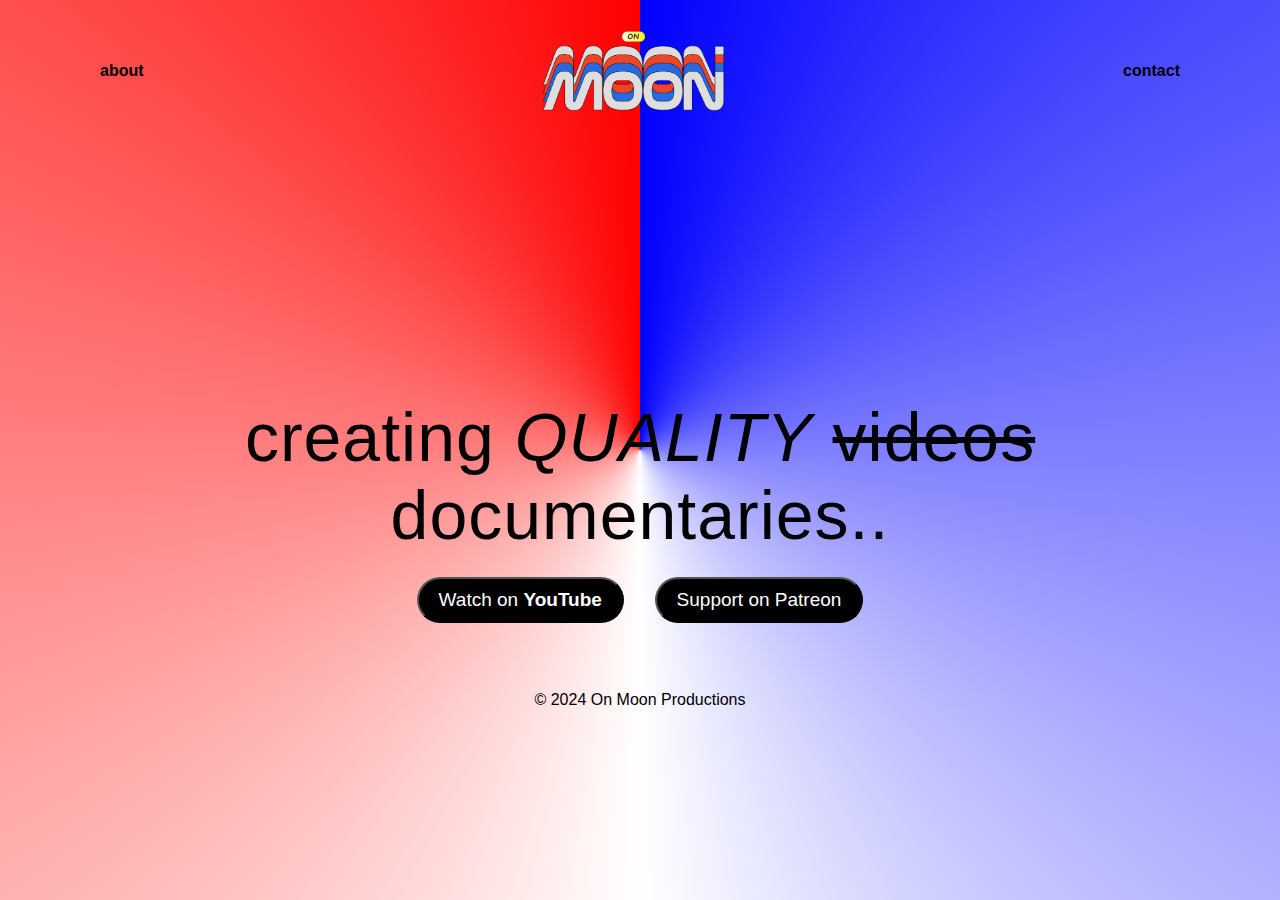
<file: index.html>
<!DOCTYPE html>
<html>
<head>
<title>On Moon</title>
<link rel="icon" href="assets/mini-logo.png" type="image/x-icon">
<meta name="viewport" content="width=device-width, initial-scale=1.0">
<link rel="stylesheet" href="style.css">
</head>
<body>

<div class="container">
<nav class="nav-bar">
	<div class="hamburger">
	<span class="bar "></span>
	<span class="bar"></span>
	<span class="bar"></span>
	</div>
        <div class="about nav-item">
            <a href="about.html" class="nav-link02">about</a>
        </div>
        <div class="logo">
            <img src="Assets/OnMoonLogo.png" alt="On Moon Logo">
        </div>
        <div class="contact nav-item">
            <a href="contact.html" class="nav-link01">contact</a>
        </div>
    </nav>

<div class="toggled-menus">
	<div class="about-toggle">
            <a href="about.html" class="nav-link02">about</a>
        </div>
        <div class="contact-toggle">
            <a href="contact.html" class="nav-link01">contact</a>
        </div>
</div>

<div class="the-body">

<div class= "headline">

<p>creating <em>QUALITY</em> <del>videos</del>  documentaries..
</p>

</div>

<div class= "headline-mini">

<p>creating <em>QUALITY</em> <del>videos</del>  documentaries</p>

</div>

<div class= "main-buttons">
<button onclick="window.open('https://www.youtube.com/@ImOnMoon', '_blank')" type="youtube" class="ytbtn">Watch on <b>YouTube</b></button>
<button type="nothing" class="spacer">AAA</button>
<button onclick="window.open('https://www.patreon.com/onmoon', '_blank')" type="patreon" class="pbtn">Support on Patreon</button>
</div>



<footer>
<div class="the-footer">
        <p style="text-align: center;" >&copy; 2024 On Moon Productions</p>
</div>
    </footer>

</div>

<script src="script.js"></script>

</body>

</html>
</file>
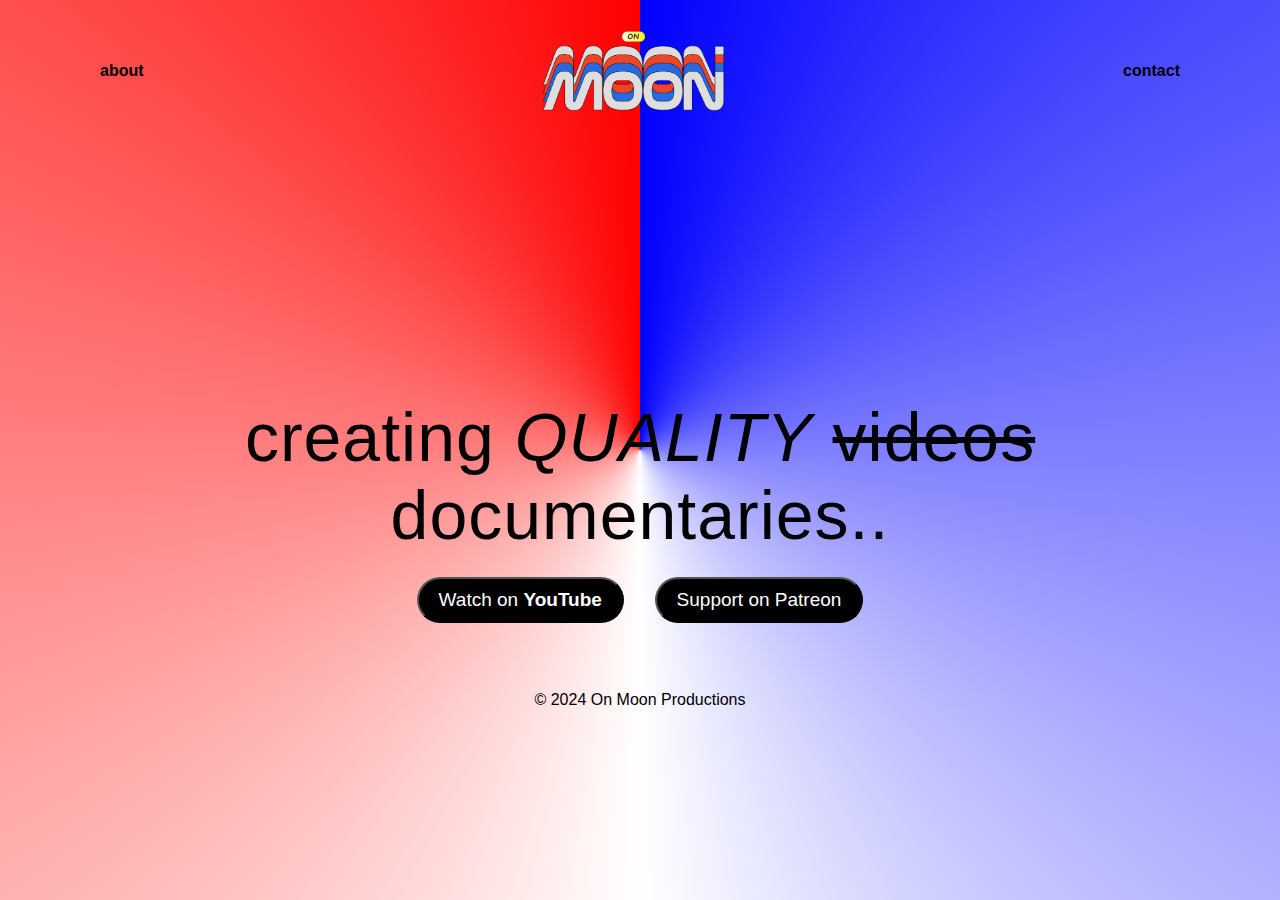
<file: On Moon.html>
<!DOCTYPE html>
<html>
<head>
<meta name="viewport" content="width=device-width, initial-scale=1.0">
<title>On Moon Website Header</title>
<link rel="stylesheet" href="style.css">
</head>
<body>

<div class="container">
<nav class="nav-bar">
	<div class="hamburger">
	<span class="bar "></span>
	<span class="bar"></span>
	<span class="bar"></span>
	</div>
        <div class="about nav-item">
            <a href="about.html" class="nav-link02">about</a>
        </div>
        <div class="logo">
            <img src="Assets/OnMoonLogo.png" alt="On Moon Logo">
        </div>
        <div class="contact nav-item">
            <a href="contact.html" class="nav-link01">contact</a>
        </div>
    </nav>

<div class="toggled-menus">
	<div class="about-toggle">
            <a href="about.html" class="nav-link02">about</a>
        </div>
        <div class="contact-toggle">
            <a href="contact.html" class="nav-link01">contact</a>
        </div>
</div>

<div class="the-body">

<div class= "headline">

<p>creating <em>QUALITY</em> <del>videos</del>  documentaries..
</p>

</div>

<div class= "main-buttons">
<button onclick="window.open('https://www.youtube.com/@ImOnMoon', '_blank')" type="youtube" class="ytbtn">Watch on <b>YouTube</b></button>
<button type="nothing" class="spacer">AAA</button>
<button onclick="window.open('https://www.patreon.com/onmoon', '_blank')" type="patreon" class="pbtn">Support on Patreon</button>
</div>



<footer>
<div class="the-footer">
        <p style="text-align: center;" >&copy; 2024 On Moon Productions</p>
</div>
    </footer>

</div>

<script src="script.js"></script>

</body>

</html>
</file>
<file: style.css>
*{

margin: 0;
padding: 0;
font-family: "SF Pro Display", sans-serif;
box-sizing: border-box;

}

.container {
  width: 100%;
  min-height: 100vh;
  background-image: conic-gradient(from 0deg, blue, white, red);
}

nav{
display: flex;
align-items: center;
justify-content: space-between;
padding: 30px 100px;
}

.logo{
zoom: 0.17;
cursor: pointer;
}


.about a{
color: #000000;
font-weight: 600;
text-decoration: none;
}


.contact a{
color: #000000;
font-weight: 600;
text-decoration: none;
}

.headline{
margin-top: 20%;
}

.headline p{
text-align: center;
font-size: 68px;
letter-spacing: 1px;
}

.headline-mini{
margin-top: 20%;
}

.headline-mini p{
text-align: center;
font-size: 40px;
letter-spacing: 1px;
}

.main-buttons{
width: 100%;
display: flex;
align-items: center;
justify-content: center;
padding: 23px 0;
}

.main-buttons .ytbtn{
font-size: 19px;
background-color: black;
border-radius: 35px;
color: white;
padding: 10px 20px;
}

.main-buttons .pbtn{
font-size: 19px;
background-color: black;
border-radius: 35px;
color: white;
padding: 10px 20px;
}

.main-buttons .spacer{opacity: 0; height: 5px;}

.the-footer{
padding:45px 0px;
}


.hamburger{
display: none;
cursor: pointer;
}

.bar{
display: block;
width: 25px;
height: 2px;
margin: 5px auto;
-webkit-transition: all 0.3s ease-in-out;
transition: all 0.3s ease-in-out;
background-color:black;

}

.nav-link01{
transition: 0.7s ease;
}

.nav-link01:hover{
color: red;
}

.nav-link02{
transition: 0.7s ease;
}

.nav-link02:hover{
color: blue;
}



.toggled-menus{display: none;}

.ytbtn{
cursor: pointer;}

.pbtn{
cursor: pointer;}

.ytbtn{
transition: 0.7s ease;
}

.ytbtn:hover{
color: #FF0000;
background-color: white;
}

.pbtn{
transition: 0.7s ease;
}

.pbtn:hover{
color: black;
background-color: white;
}

.headline-mini{display:none;}

@media only screen and (max-width: 768px) {

.headline-mini{display:block;}
.headline{display:none;}

.main-buttons{
width: 100%;
display: flex;
flex-direction: column;
align-items: center;
justify-content: center;
padding: 25px 0;
}

.main-buttons .spacer{opacity: 0; height: 10px;}


.about{
  display: none;
}

.contact{
display: none;
}

.hamburger{
display: block;
padding-right:60px;
}

.logo{
padding-right:100px;
}

.hamburger.active .bar:nth-child(2){
opacity: 0;
}

.hamburger.active .bar:nth-child(1){
transform: translateY(7.5px) rotate(41deg);
}

.hamburger.active .bar:nth-child(3){
transform: translateY(-7.5px) rotate(-41deg);
}


.the-body.active{
opacity: 0%;
transition: 0.3s;

}

.toggled-menus.active {
opacity: 100%;
transition: 0.3s;
display: flex;
align-items: 
width: 100%;
align-items: center;
justify-content: space-evenly;

}

.toggled-menus.active .about-toggle a{
color: #000000;
font-weight: 600;
text-decoration: none;
font-size: 35px;
}


.toggled-menus.active .contact-toggle a{
color: #000000;
font-weight: 600;
text-decoration: none;
font-size: 35px;
}

}
</file>
